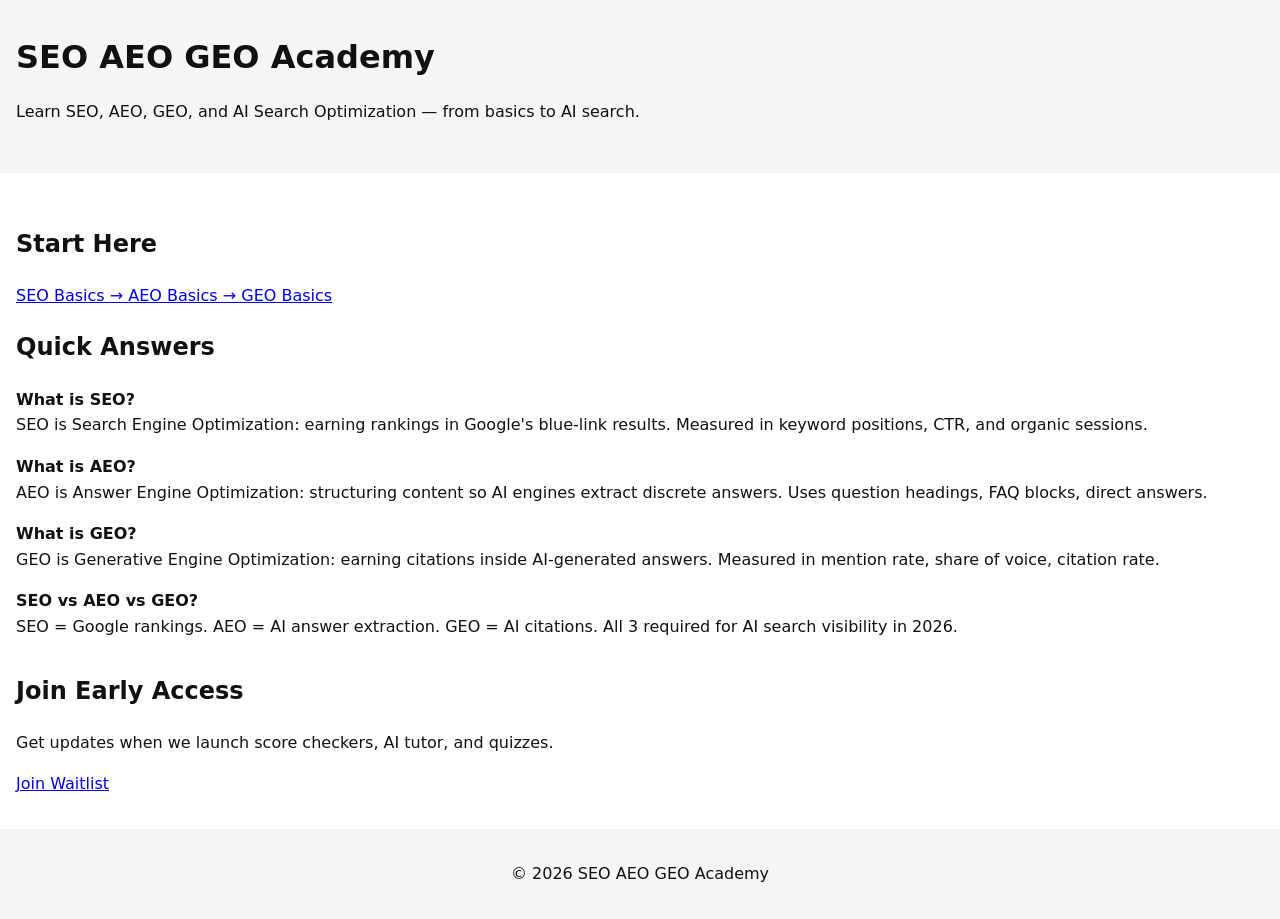
<file: index.html>
<!DOCTYPE html>
<html lang="en">
<head>
  <meta charset="UTF-8" />
  <title>SEO AEO GEO Academy</title>
  <meta name="description" content="Learn SEO, AEO, and GEO for AI search visibility." />
  <link rel="stylesheet" href="css/style.css" />
</head>
<body>
  <header>
    <h1>SEO AEO GEO Academy</h1>
    <p>Learn SEO, AEO, GEO, and AI Search Optimization — from basics to AI search.</p>
  </header>

  <main>
    <section class="starter-path">
      <h2>Start Here</h2>
      <a href="lesson.html?id=seo-basics-1">SEO Basics → AEO Basics → GEO Basics</a>
    </section>

    <section class="faq-preview">
      <h2>Quick Answers</h2>
      <div id="faq-list"></div>
    </section>

    <section class="cta">
      <h2>Join Early Access</h2>
      <p>Get updates when we launch score checkers, AI tutor, and quizzes.</p>
      <a href="#waitlist">Join Waitlist</a>
    </section>
  </main>

  <footer>
    <p>&copy; 2026 SEO AEO GEO Academy</p>
  </footer>

  <script src="js/utils.js"></script>
  <script src="js/app.js"></script>
</body>
</html>
</file>
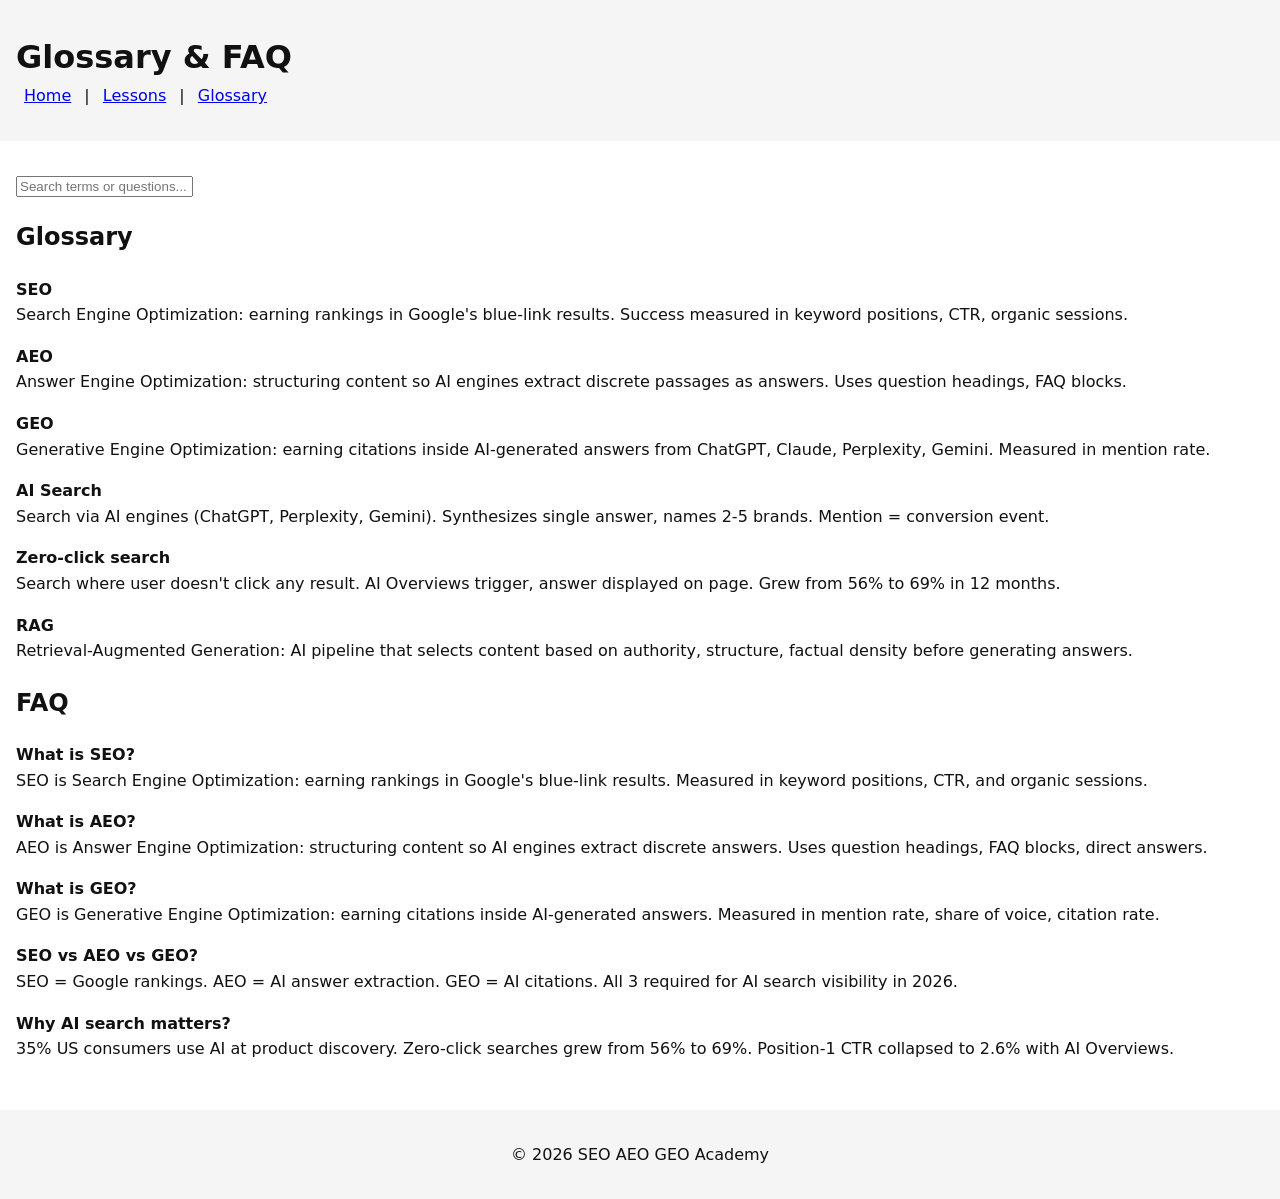
<file: glossary.html>
<!DOCTYPE html>
<html lang="en">
<head>
  <meta charset="UTF-8" />
  <title>Glossary & FAQ</title>
  <meta name="description" content="SEO, AEO, GEO terms and quick answers." />
  <link rel="stylesheet" href="css/style.css" />
</head>
<body>
  <header>
    <h1>Glossary & FAQ</h1>
    <nav>
      <a href="index.html">Home</a> |
      <a href="lessons.html">Lessons</a> |
      <a href="glossary.html">Glossary</a>
    </nav>
  </header>

  <main>
    <input id="glossary-search" type="text" placeholder="Search terms or questions..." />

    <section>
      <h2>Glossary</h2>
      <div id="glossary-list"></div>
    </section>

    <section>
      <h2>FAQ</h2>
      <div id="faq-glossary-list"></div>
    </section>
  </main>

  <footer>
    <p>&copy; 2026 SEO AEO GEO Academy</p>
  </footer>

  <script src="js/utils.js"></script>
  <script src="js/app.js"></script>
</body>
</html>
</file>
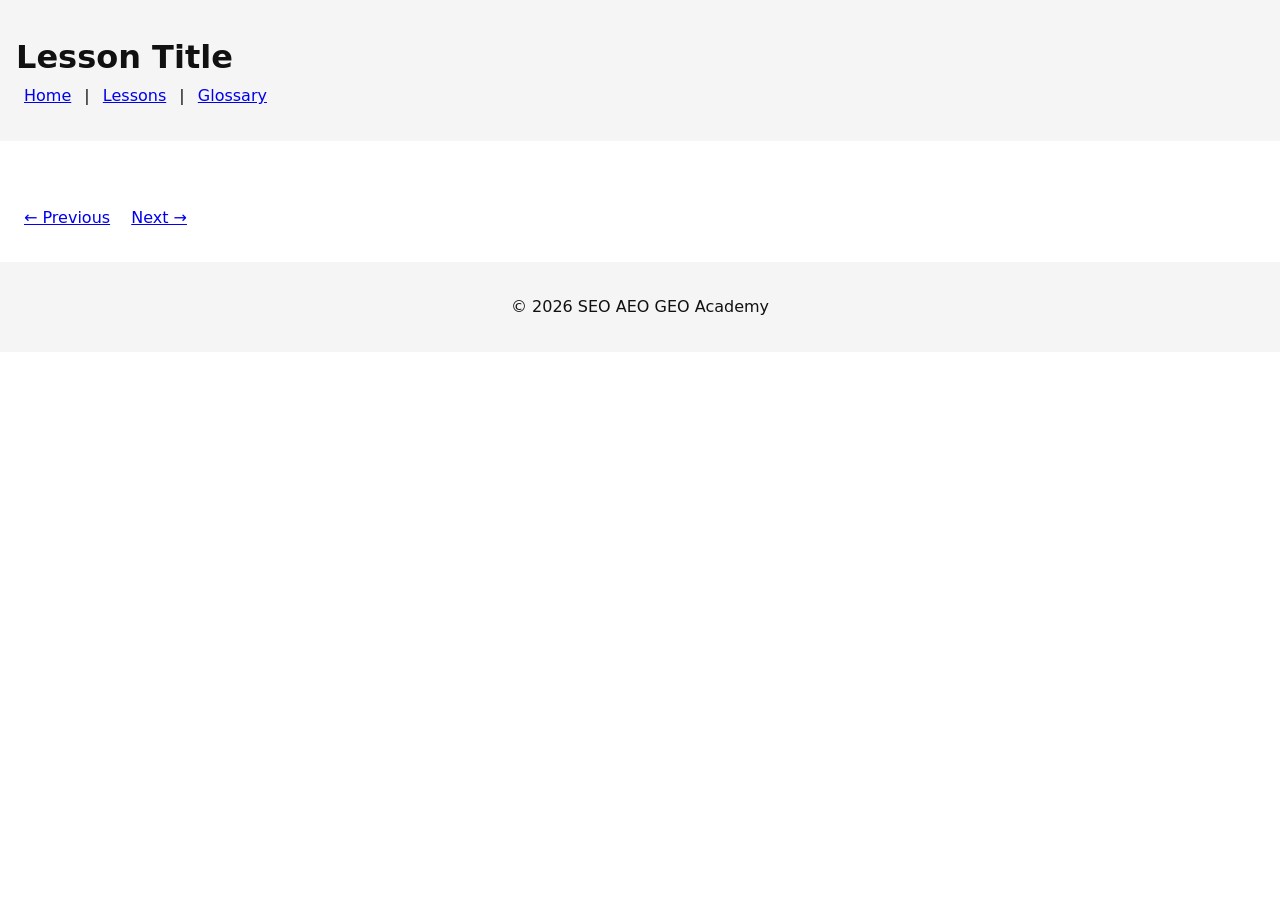
<file: lesson.html>
<!DOCTYPE html>
<html lang="en">
<head>
  <meta charset="UTF-8" />
  <title>Lesson</title>
  <meta name="description" content="Single lesson content." />
  <link rel="stylesheet" href="css/style.css" />
</head>
<body>
  <header>
    <h1 id="lesson-title">Lesson Title</h1>
    <nav>
      <a href="index.html">Home</a> |
      <a href="lessons.html">Lessons</a> |
      <a href="glossary.html">Glossary</a>
    </nav>
  </header>

  <main>
    <div id="lesson-content"></div>
    <div class="lesson-nav">
      <a id="prev-lesson" href="#">← Previous</a>
      <a id="next-lesson" href="#">Next →</a>
    </div>
  </main>

  <footer>
    <p>&copy; 2026 SEO AEO GEO Academy</p>
  </footer>

  <script src="js/utils.js"></script>
  <script src="js/app.js"></script>
</body>
</html>
</file>
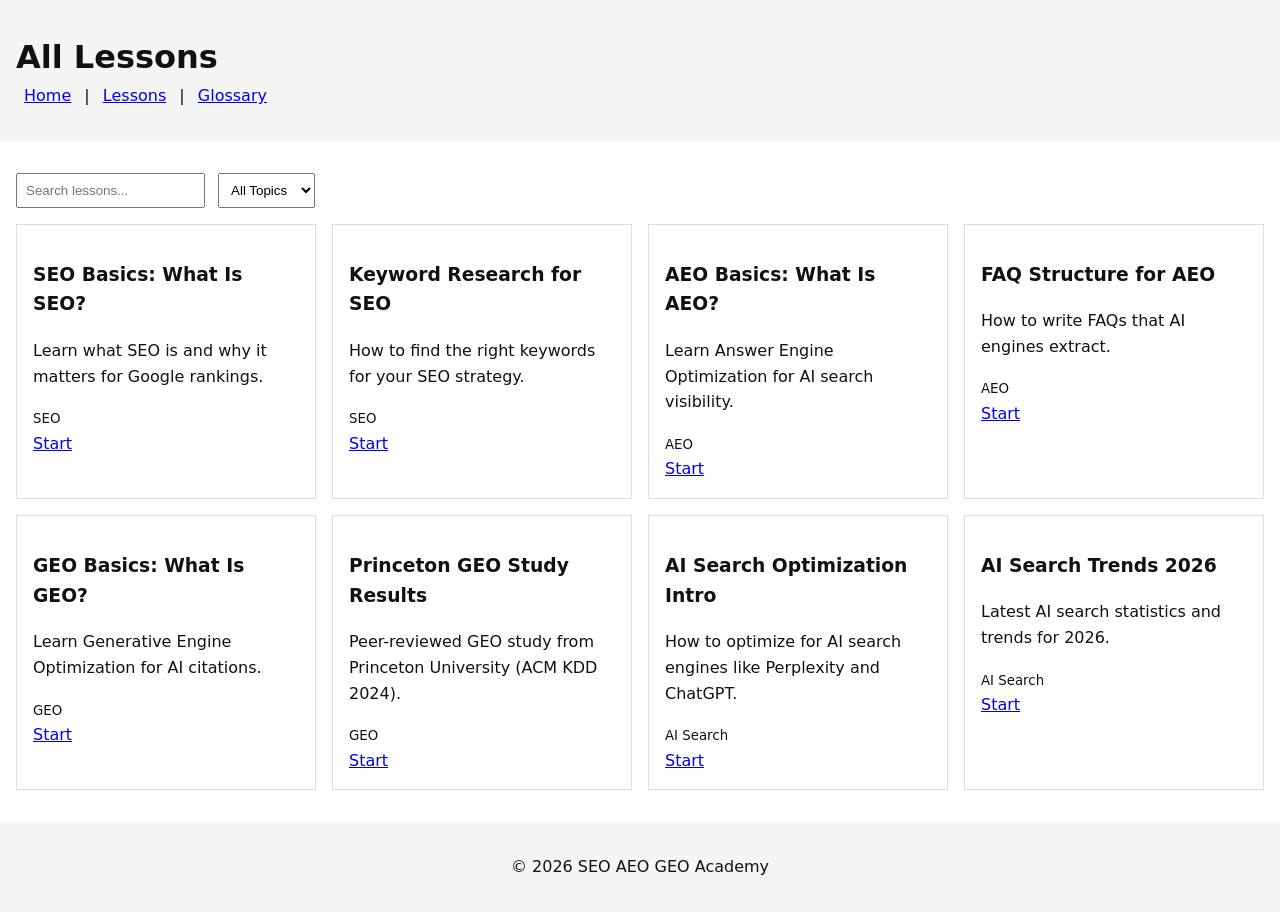
<file: lessons.html>
<!DOCTYPE html>
<html lang="en">
<head>
  <meta charset="UTF-8" />
  <title>All Lessons</title>
  <meta name="description" content="Browse all SEO, AEO, GEO, and AI Search lessons." />
  <link rel="stylesheet" href="css/style.css" />
</head>
<body>
  <header>
    <h1>All Lessons</h1>
    <nav>
      <a href="index.html">Home</a> |
      <a href="lessons.html">Lessons</a> |
      <a href="glossary.html">Glossary</a>
    </nav>
  </header>

  <main>
    <div class="filters">
      <input id="search-bar" type="text" placeholder="Search lessons..." />
      <select id="topic-filter">
        <option value="all">All Topics</option>
        <option value="SEO">SEO</option>
        <option value="AEO">AEO</option>
        <option value="GEO">GEO</option>
        <option value="AI Search">AI Search</option>
      </select>
    </div>

    <div id="lessons-list" class="lessons-grid"></div>
  </main>

  <footer>
    <p>&copy; 2026 SEO AEO GEO Academy</p>
  </footer>

  <script src="js/utils.js"></script>
  <script src="js/app.js"></script>
</body>
</html>
</file>
<file: css/style.css>
body {
  font-family: system-ui, -apple-system, sans-serif;
  margin: 0;
  padding: 0;
  line-height: 1.6;
  color: #111;
}

header {
  padding: 2rem 1rem;
  background: #f5f5f5;
}

header h1 {
  margin: 0;
}

nav a {
  margin: 0 0.5rem;
}

main {
  padding: 2rem 1rem;
}

.lessons-grid {
  display: grid;
  grid-template-columns: repeat(auto-fill, minmax(250px, 1fr));
  gap: 1rem;
}

.lesson-card {
  border: 1px solid #ddd;
  padding: 1rem;
}

.filters {
  margin-bottom: 1rem;
}

.filters input,
.filters select {
  padding: 0.5rem;
  margin-right: 0.5rem;
}

#lesson-content h2 {
  margin-top: 1.5rem;
}

.lesson-nav {
  margin-top: 2rem;
}

.lesson-nav a {
  margin: 0 0.5rem;
}

.faq-preview div,
#glossary-list div,
#faq-glossary-list div {
  margin-bottom: 1rem;
}

.cta {
  margin-top: 2rem;
}

footer {
  text-align: center;
  padding: 1rem;
  background: #f5f5f5;
}
</file>
